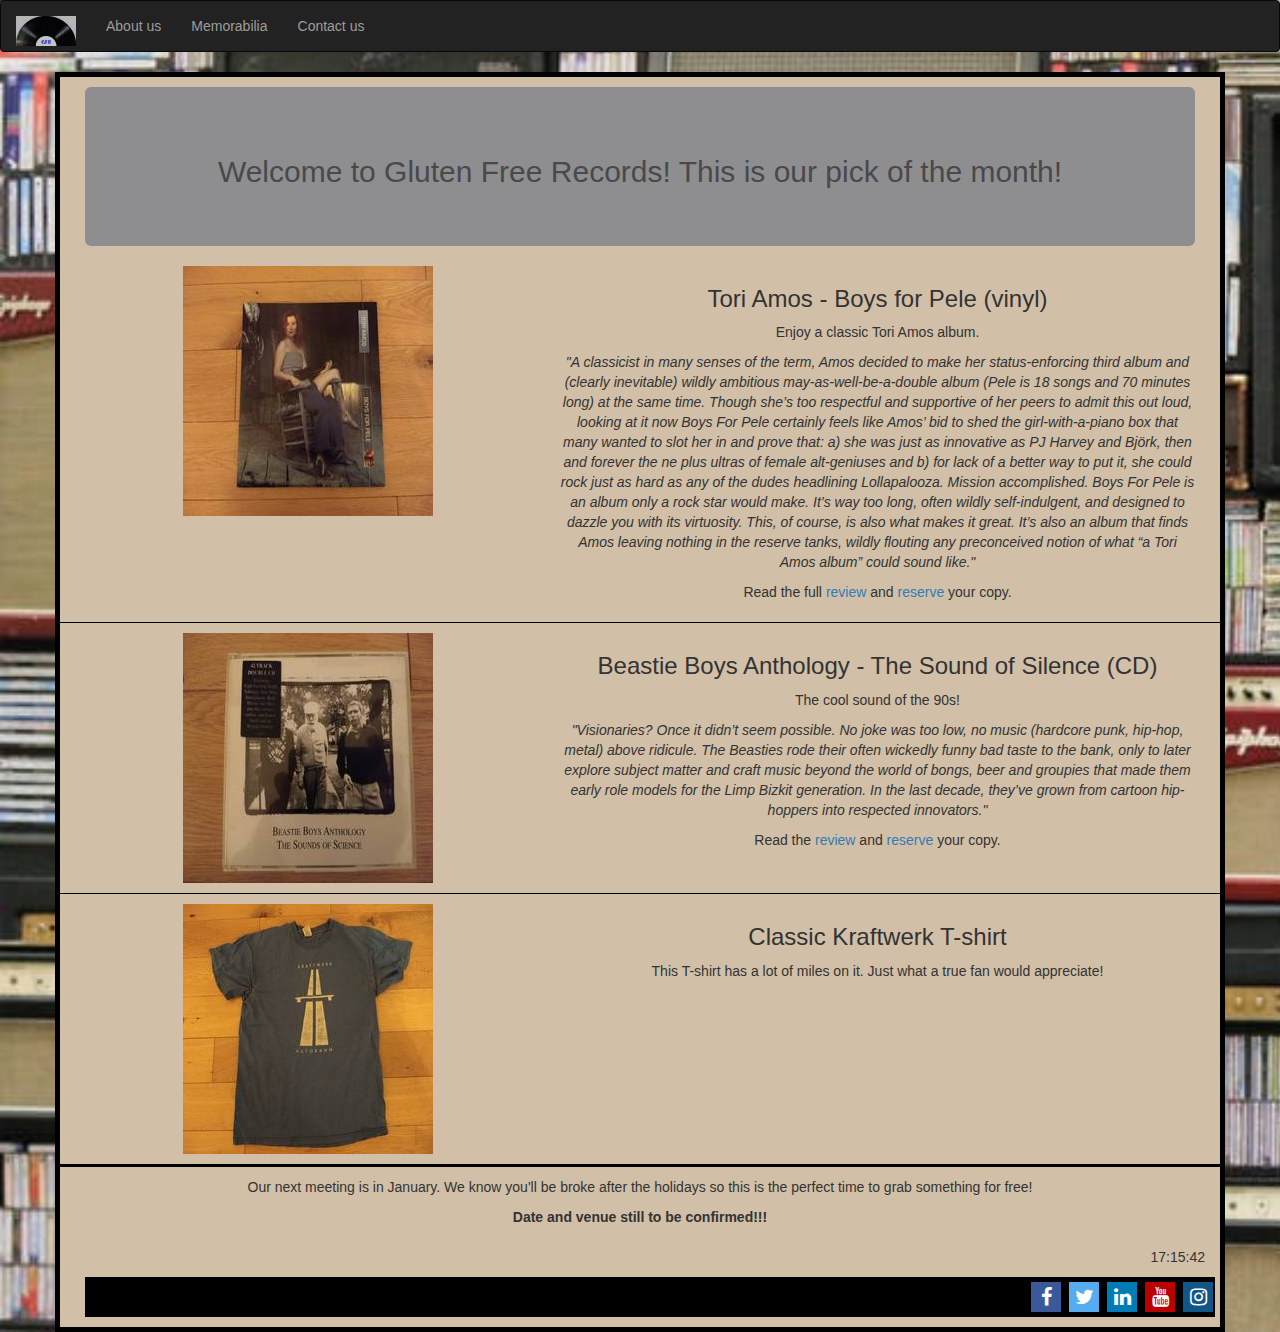
<file: index.html>
<!DOCTYPE html> 
<html lang="en"> 
	<head>
		
		<title>Glutenfree records</title>
		
		<meta charset="UTF-8">
		<!-- bootstrap -->
		<meta name="viewport" content="width=device-width, initial-scale=1">
		<link rel="stylesheet" href="https://maxcdn.bootstrapcdn.com/bootstrap/3.3.7/css/bootstrap.min.css">
		<script src="https://ajax.googleapis.com/ajax/libs/jquery/3.3.1/jquery.min.js"></script>
		<script src="https://maxcdn.bootstrapcdn.com/bootstrap/3.3.7/js/bootstrap.min.js"></script>		
				
		<!--[if lt IE 9]>
		<script src="http://html5shiv.googlecode.com/svn/trunk/html5.js"></script>
		<![endif]-->
		
		<!-- stylesheet for social media icons -->
		<link rel="stylesheet" href="https://cdnjs.cloudflare.com/ajax/libs/font-awesome/4.7.0/css/font-awesome.min.css">
		
		<link rel="stylesheet" href="external.css">
		
		<!-- javascript for the clock -->
		<script>
				function startTime() {
				var today = new Date();
				var h = today.getHours();
				var m = today.getMinutes();
				var s = today.getSeconds();
				m = checkTime(m);
				s = checkTime(s);
				document.getElementById('txt').innerHTML =
				h + ":" + m + ":" + s;
				var t = setTimeout(startTime, 500);
				}
				function checkTime(i) {
				if (i < 10) {i = "0" + i};  // add zero in front of numbers < 10
				return i;
				}
		</script>
		
	</head>
	
	<body onload="startTime()">		
		
		<!-- navigation bar code -->
		<nav class="navbar navbar-inverse">
			<div class="container-fluid">
				<div class="navbar-header">
					<a class="navbar-brand" href="index.html">
						<img src="images/logo.jpg" alt="Gluten-free Records" style="width:60px;height:30px;border:0;">
					</a>
				</div>
				<ul class="nav navbar-nav">
					<li> <a href="aboutus.html">About us</a></li>
					<li> <a href="memo1.html">Memorabilia</a></li>
					<li> <a href="contactus.html">Contact us</a></li>
				</ul>
			</div>
		</nav>
		
		<!-- main container -->
		<div class="container">
	
			<div class="jumbotron">
				<h2>Welcome to Gluten Free Records! This is our pick of the month!</h2> 
			</div>
			
			<div class="row divb">
				<div class="col-sm-5">
				<img src="images/tori1.jpg" alt="Tori Amos vynil">
				</div>
				<div class="col-sm-7">
				<h3>Tori Amos - Boys for Pele (vinyl) </h3>
				<p>Enjoy a classic Tori Amos album.</p>
				<p><i>"A classicist in many senses of the term, Amos decided to make her status-enforcing third album and (clearly inevitable) wildly ambitious may-as-well-be-a-double album (Pele is 18 songs and 70 minutes long) at the same time. Though she’s too respectful and supportive of her peers to admit this out loud, looking at it now Boys For Pele certainly feels like Amos’ bid to shed the girl-with-a-piano box that many wanted to slot her in and prove that: a) she was just as innovative as PJ Harvey and Björk, then and forever the ne plus ultras of female alt-geniuses and b) for lack of a better way to put it, she could rock just as hard as any of the dudes headlining Lollapalooza. Mission accomplished. Boys For Pele is an album only a rock star would make. It’s way too long, often wildly self-indulgent, and designed to dazzle you with its virtuosity. This, of course, is also what makes it great. It’s also an album that finds Amos leaving nothing in the reserve tanks, wildly flouting any preconceived notion of what “a Tori Amos album” could sound like."</i></p>
				<p>Read the full <a href="https://www.stereogum.com/1854738/boys-for-pele-turns-20/franchises/the-anniversary/">review</a> and <a href="contactus.html">reserve</a> your copy.</p>
				</div>
			</div>
			
			<div class="row divb">
				<div class="col-sm-5">
				<img src="images/beastie1.jpg" alt="Beastie Boys CD">
				</div>
				<div class="col-sm-7">
				<h3>Beastie Boys Anthology - The Sound of Silence (CD) </h3>
				<p>The cool sound of the 90s!</p>
				<p><i>"Visionaries? Once it didn’t seem possible. No joke was too low, no music (hardcore punk, hip-hop, metal) above ridicule. The Beasties rode their often wickedly funny bad taste to the bank, only to later explore subject matter and craft music beyond the world of bongs, beer and groupies that made them early role models for the Limp Bizkit generation. In the last decade, they’ve grown from cartoon hip-hoppers into respected innovators."</i></p>
				<p>Read the <a href="https://www.rollingstone.com/music/music-album-reviews/anthology-the-sounds-of-science-255513/">review</a> and <a href="contactus.html">reserve</a> your copy.</p>
				</div>
			</div>
			
			<div class="row divb">
				<div class="col-sm-5">
				<img src="images/kraftwerk1.jpg" alt="Kraftwerk T-shirt">
				</div>
				<div class="col-sm-7">
				<h3>Classic Kraftwerk T-shirt</h3>
				<p>This T-shirt has a lot of miles on it. Just what a true fan would appreciate!</p>
				</div>
			</div>
			
   			<div class="row divloc">
				<div class="col-sm-12">
				<p>Our next meeting is in January. We know you'll be broke after the holidays so this is the perfect time to grab something for free!</p> 
				<p><b>Date and venue still to be confirmed!!!</b></p> 
				</div>
			</div>
			
			<!-- clock -->
			<div id="txt"></div>
			
			<!-- social media icons -->
			<div class="footer">
				<p>
				<a href="https://www.facebook.com/" class="fa fa-facebook"></a>
				<a href="https://twitter.com/" class="fa fa-twitter"></a>
				<a href="https://www.linkedin.com/" class="fa fa-linkedin"></a>
				<a href="https://www.youtube.com/" class="fa fa-youtube"></a>
				<a href="https://www.instagram.com/" class="fa fa-instagram"></a>
				</p>
			</div>	
			
		</div>
		
		
		
			
			
	</body>

</html>
</file>
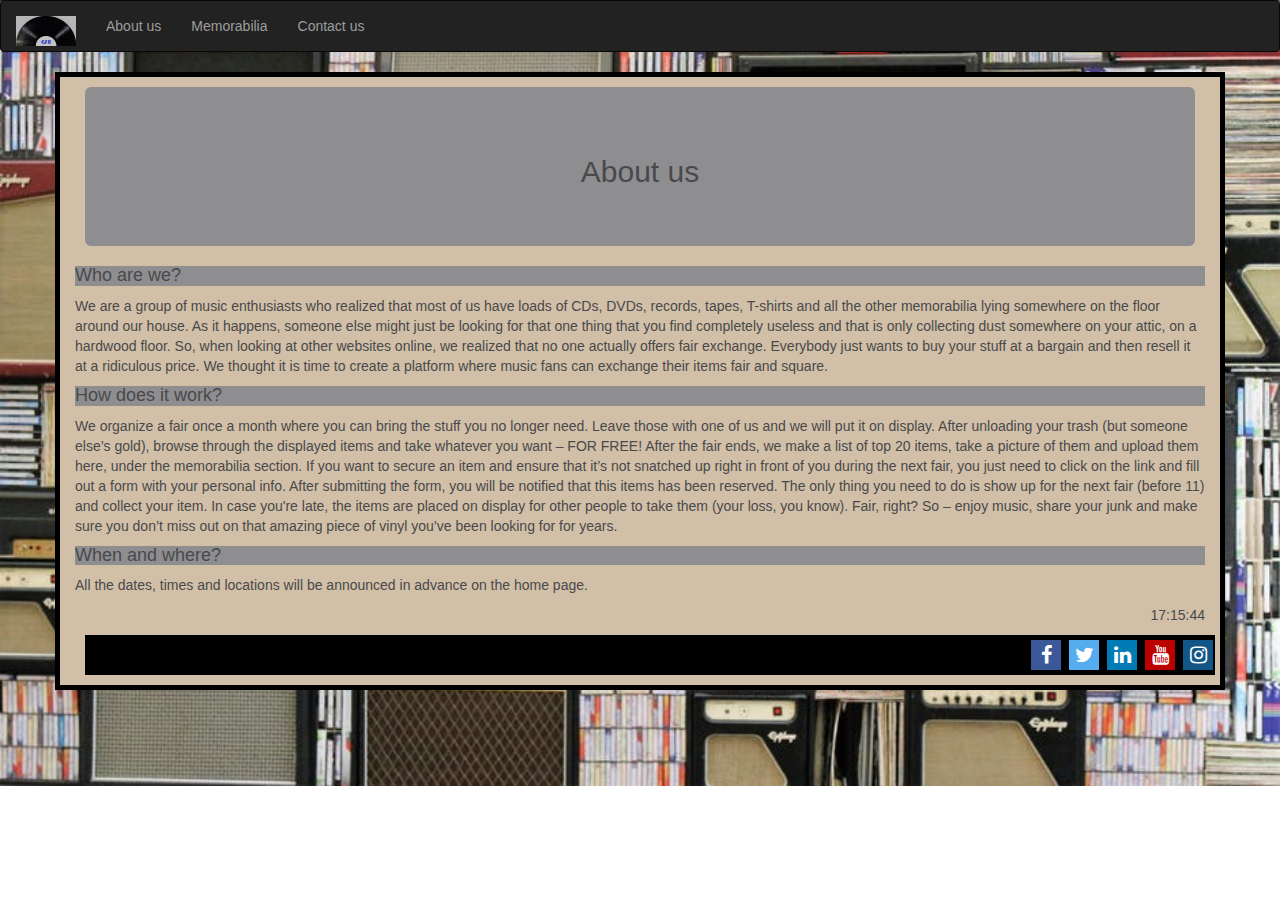
<file: aboutus.html>
<!DOCTYPE html> 
<html lang="en"> 
	<head>
		
		<title>About us</title>
		
		<meta charset="UTF-8">
		<!-- bootstrap -->
		<meta name="viewport" content="width=device-width, initial-scale=1">
		<link rel="stylesheet" href="https://maxcdn.bootstrapcdn.com/bootstrap/3.3.7/css/bootstrap.min.css">
		<script src="https://ajax.googleapis.com/ajax/libs/jquery/3.3.1/jquery.min.js"></script>
		<script src="https://maxcdn.bootstrapcdn.com/bootstrap/3.3.7/js/bootstrap.min.js"></script>		
				
		<!--[if lt IE 9]>
		<script src="http://html5shiv.googlecode.com/svn/trunk/html5.js"></script>
		<![endif]-->
		
		<!-- stylesheet for social media icons -->
		<link rel="stylesheet" href="https://cdnjs.cloudflare.com/ajax/libs/font-awesome/4.7.0/css/font-awesome.min.css">
		
		<link rel="stylesheet" href="external.css">
		
		<!-- javascript for the clock -->
		<script>
				function startTime() {
				var today = new Date();
				var h = today.getHours();
				var m = today.getMinutes();
				var s = today.getSeconds();
				m = checkTime(m);
				s = checkTime(s);
				document.getElementById('txt').innerHTML =
				h + ":" + m + ":" + s;
				var t = setTimeout(startTime, 500);
				}
				function checkTime(i) {
				if (i < 10) {i = "0" + i};  // add zero in front of numbers < 10
				return i;
				}
		</script>
		
	</head>
	
<body onload="startTime()">	
		
		<!-- navigation bar code -->
		<nav class="navbar navbar-inverse">
			<div class="container-fluid">
				<div class="navbar-header">
					<a class="navbar-brand" href="index.html">
						<img src="images/logo.jpg" alt="Gluten-free Records" style="width:60px;height:30px;border:0;">
					</a>
				</div>
				<ul class="nav navbar-nav">
					<li> <a href="aboutus.html">About us</a></li>
					<li> <a href="memo1.html">Memorabilia</a></li>
					<li> <a href="contactus.html">Contact us</a></li>
				</ul>
			</div>
		</nav>
		
		<!-- main container -->
		<div class="container">
	
			<div class="jumbotron">
				<h2>About us</h2> 
			</div>
  
   			<div class="row">
				<div class="abus col-sm-12">
					<h4>Who are we?</h4>
						<p>We are a group of music enthusiasts who realized that most of us have loads of CDs, DVDs, records, tapes, T-shirts and all the other memorabilia lying somewhere on the floor around our house. As it happens, someone else might just be looking for that one thing that you find completely useless and that is only collecting dust somewhere on your attic, on a hardwood floor. 
							So, when looking at other websites online, we realized that no one actually offers fair exchange. Everybody just wants to buy your stuff at a bargain and then resell it at a ridiculous price. We thought it is time to create a platform where music fans can exchange their items fair and square.</p>  

					<h4>How does it work?</h4>
						<p>We organize a fair once a month where you can bring the stuff you no longer need. Leave those with one of us and we will put it on display. After unloading your trash (but someone else’s gold), browse through the displayed items and take whatever you want – FOR FREE! 
							After the fair ends, we make a list of top 20 items, take a picture of them and upload them here, under the memorabilia section. If you want to secure an item and ensure that it’s not snatched up right in front of you during the next fair, you just need to click on the link and fill out a form with your personal info. After submitting the form, you will be notified that this items has been reserved. The only thing you need to do is show up for the next fair (before 11) and collect your item. In case you're late, the items are placed on display for other people to take them (your loss, you know). Fair, right?
							So – enjoy music, share your junk and make sure you don’t miss out on that amazing piece of vinyl you’ve been looking for for years.</p>

					<h4>When and where?</h4>
					<p>All the dates, times and locations will be announced in advance on the home page.</p> 
					
					<!-- clock -->
					<div id="txt"></div>
					
				</div>
				
			</div>
			
			<!-- social media icons -->
			<div class="footer">
				<p>
					<a href="https://www.facebook.com/" class="fa fa-facebook"></a>
					<a href="https://twitter.com/" class="fa fa-twitter"></a>
					<a href="https://www.linkedin.com/" class="fa fa-linkedin"></a>
					<a href="https://www.youtube.com/" class="fa fa-youtube"></a>
					<a href="https://www.instagram.com/" class="fa fa-instagram"></a>
				</p>
			</div>	
			
		</div>
	
	</body>

</html>
</file>
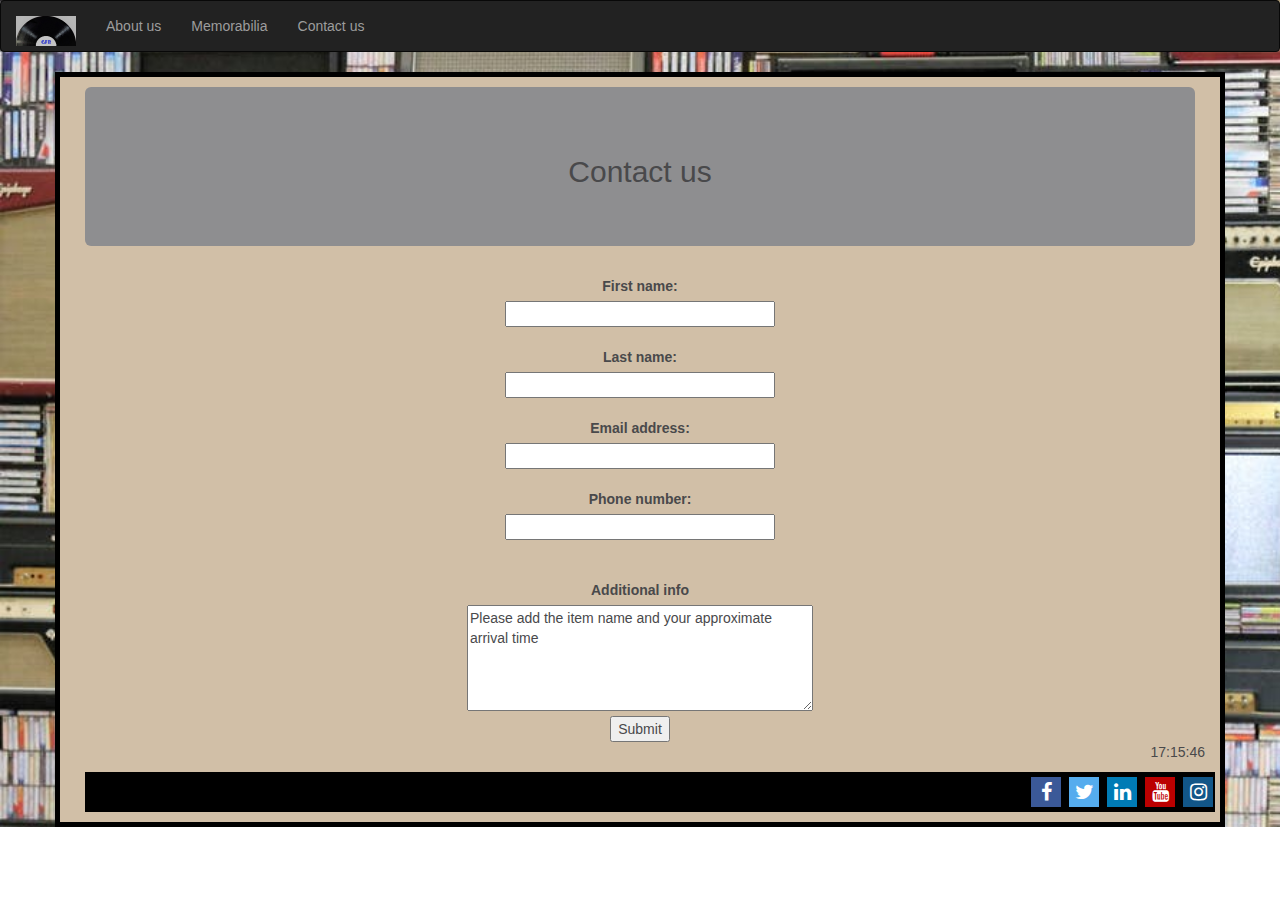
<file: contactus.html>
<!DOCTYPE html> 
<html lang="en"> 
	<head>
		
		<title>Contact us</title>
		
		<meta charset="UTF-8">
		<!-- bootstrap -->
		<meta name="viewport" content="width=device-width, initial-scale=1">
		<link rel="stylesheet" href="https://maxcdn.bootstrapcdn.com/bootstrap/3.3.7/css/bootstrap.min.css">
		<script src="https://ajax.googleapis.com/ajax/libs/jquery/3.3.1/jquery.min.js"></script>
		<script src="https://maxcdn.bootstrapcdn.com/bootstrap/3.3.7/js/bootstrap.min.js"></script>		
				
		<!--[if lt IE 9]>
		<script src="http://html5shiv.googlecode.com/svn/trunk/html5.js"></script>
		<![endif]-->
		
		<!-- stylesheet for social media icons -->
		<link rel="stylesheet" href="https://cdnjs.cloudflare.com/ajax/libs/font-awesome/4.7.0/css/font-awesome.min.css">
		
		<link rel="stylesheet" href="external.css">

		<!-- javascript for the clock -->
		<script>
				function startTime() {
				var today = new Date();
				var h = today.getHours();
				var m = today.getMinutes();
				var s = today.getSeconds();
				m = checkTime(m);
				s = checkTime(s);
				document.getElementById('txt').innerHTML =
				h + ":" + m + ":" + s;
				var t = setTimeout(startTime, 500);
				}
				function checkTime(i) {
				if (i < 10) {i = "0" + i};  // add zero in front of numbers < 10
				return i;
				}
		</script>
		
		<!-- javascript for the confirmation box -->
		<script>
				function myAlert() {
				alert("Your request has been submitted!");
				}
		</script>
				
	</head>

	<body onload="startTime()">	
	
		<!-- navigation bar code -->
		<nav class="navbar navbar-inverse">
			<div class="container-fluid">
				<div class="navbar-header">
					<a class="navbar-brand" href="index.html">
						<img src="images/logo.jpg" alt="Gluten-free Records" style="width:60px;height:30px;border:0;">
					</a>
				</div>
				<ul class="nav navbar-nav">
					<li> <a href="aboutus.html">About us</a></li>
					<li> <a href="memo1.html">Memorabilia</a></li>
					<li> <a href="contactus.html">Contact us</a></li>
				</ul>
			</div>
		</nav>
		
		<!-- main container -->
		<div class="container">
	
			<div class="jumbotron">
				<h2>Contact us</h2> 
			</div>
  
   			<div class="row">
				<div class="col-sm-12 cont">
					
					<!-- form code --> 
					<form action="MAILTO:skeletor143@gmail.com" method="post" enctype="text/plain">
					<br/>
						
						<label>First name:	</label> <br/>
						<input type="text" name="fname" size="30" maxlength="30"/>
						<br/> <br/>
			
						<label>Last name:	</label> <br/>
						<input type="text" name="flname" size="30" maxlength="30"/>
						<br/>  <br/>
			
						<label>Email address:	</label> <br/>
						<input type="text" name="email" size="30" maxlength="50"/>
						<br/>  <br/>
			
						<label>Phone number:	</label> <br/>
						<input type="text" name="phnbr" size="30" maxlength="15"/> <br/>
						<br/> <br/>
						
						<label>Additional info</label><br />
						<textarea rows="5" cols="40">Please add the item name and your approximate arrival time</textarea> <br />
						
					
						<input name="sbutton" type="submit" value="Submit" onclick="myAlert()"/>
						
						
					</form>
					
					<!-- clock -->
					<div id="txt"></div>
					
				</div>
										
			</div>
			
			<!-- social media icons -->			
			<div class="footer">
				<p>
					<a href="https://www.facebook.com/" class="fa fa-facebook"></a>
					<a href="https://twitter.com/" class="fa fa-twitter"></a>
					<a href="https://www.linkedin.com/" class="fa fa-linkedin"></a>
					<a href="https://www.youtube.com/" class="fa fa-youtube"></a>
					<a href="https://www.instagram.com/" class="fa fa-instagram"></a>
				</p>
			</div>	
			
		</div>
	
	</body>

</html>
</file>
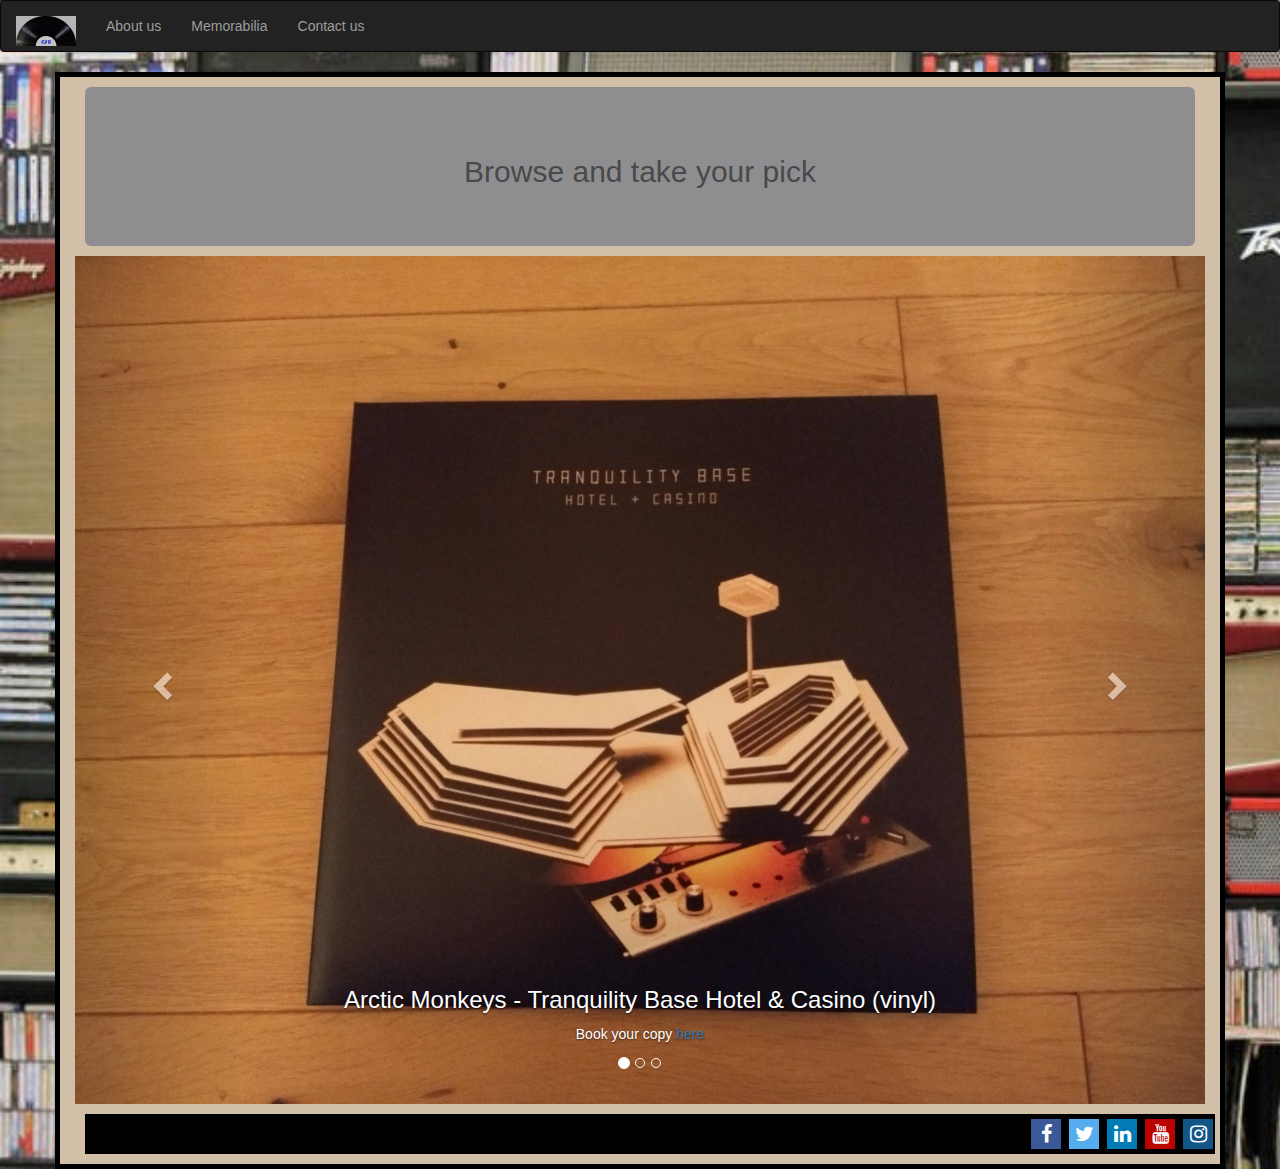
<file: memo1.html>
<!DOCTYPE html> 
<html lang="en"> 
	<head>
		
		<title>Memorabilia</title>
		
		<meta charset="UTF-8">
		
		<!-- bootstrap -->
		<meta name="viewport" content="width=device-width, initial-scale=1">
		<link rel="stylesheet" href="https://maxcdn.bootstrapcdn.com/bootstrap/3.3.7/css/bootstrap.min.css">
		<script src="https://ajax.googleapis.com/ajax/libs/jquery/3.3.1/jquery.min.js"></script>
		<script src="https://maxcdn.bootstrapcdn.com/bootstrap/3.3.7/js/bootstrap.min.js"></script>		
				
		<!--[if lt IE 9]>
		<script src="http://html5shiv.googlecode.com/svn/trunk/html5.js"></script>
		<![endif]-->
		
		<!-- stylesheet for social media icons -->
		<link rel="stylesheet" href="https://cdnjs.cloudflare.com/ajax/libs/font-awesome/4.7.0/css/font-awesome.min.css">
		
		<link rel="stylesheet" href="external.css">

		
	</head>
	
	<body>		
		<!-- navigation bar code -->
		<nav class="navbar navbar-inverse">
			<div class="container-fluid">
				<div class="navbar-header">
					<a class="navbar-brand" href="index.html">
						<img src="images/logo.jpg" alt="Gluten-free Records" style="width:60px;height:30px;border:0;">
					</a>
				</div>
				<ul class="nav navbar-nav">
					<li> <a href="aboutus.html">About us</a></li>
					<li> <a href="memo1.html">Memorabilia</a></li>
					<li> <a href="contactus.html">Contact us</a></li>
				</ul>
			</div>
		</nav>
		
		<!-- main container -->
		<div class="container">
	
			<div class="jumbotron">
				<h2>Browse and take your pick</h2> 
			</div>
			
			<!-- carousel code -->
   			<div id="myCarousel" class="carousel slide" data-ride="carousel">
			<!-- Indicators -->
				<ol class="carousel-indicators">
					<li data-target="#myCarousel" data-slide-to="0" class="active"></li>
					<li data-target="#myCarousel" data-slide-to="1"></li>
					<li data-target="#myCarousel" data-slide-to="2"></li>
				</ol>

			<!-- Wrapper for slides -->
			<div class="carousel-inner">
				<div class="item active">
				<img src="images/arctics.jpg" alt="Arctic Monkeys - Tranquility Base Hotel & Casino (vinyl)">
				<div class="carousel-caption">
				<h3>Arctic Monkeys - Tranquility Base Hotel & Casino (vinyl)</h3>
				<p>Book your copy <a href="contactus.html">here</a></p>
				</div>
			</div>

			<div class="item">
				<img src="images/brel.jpg" alt="Jacques Brel - Ne Me Quitte Pas (CD)">
				<div class="carousel-caption">
				<h3>Jacques Brel - Ne Me Quitte Pas (CD)</h3>
				<p>Book your copy <a href="contactus.html">here</a></p>
				</div>
			</div>

			<div class="item">
				<img src="images/beatles.jpg" alt="The Beatles - Sgt Pepper's Lonely Hearts Club Band (CD)">
				<div class="carousel-caption">
				<h3>The Beatles - Sgt Pepper's Lonely Hearts Club Band (CD)</h3>
				<p>Book your copy <a href="contactus.html">here</a></p>
				</div>
			</div>
	
			<div class="item">
				<img src="images/belle.jpg" alt="Belle and Sebastian T-shirt (XL)">
				<div class="carousel-caption">
				<h3>Belle and Sebastian T-shirt (XL)</h3>
				<p>Book your copy <a href="contactus.html">here</a></p>
				</div>
			</div>
	
			<div class="item">
				<img src="images/duke.jpg" alt="Duke Special - Adventures in Gramophone (CD)">
				<div class="carousel-caption">
				<h3>Duke Special - Adventures in Gramophone (CD)</h3>
				<p>Book your copy <a href="contactus.html">here</a></p>
				</div>
			</div>
	
			<div class="item">
				<img src="images/joanna.jpg" alt="Joanna Newsom - The Milk-Eyed Mender (CD)">
				<div class="carousel-caption">
				<h3>Joanna Newsom - The Milk-Eyed Mender (CD)</h3>
				<p>Book your copy <a href="contactus.html">here</a></p>
				</div>
			</div>
	
			<div class="item">
				<img src="images/kanye.jpg" alt="Kanye West - 808s & Heartbreak (vinyl)">
				<div class="carousel-caption">
				<h3>Kanye West - 808s & Heartbreak (vinyl)</h3>
				<p>Book your copy <a href="contactus.html">here</a></p>
				</div>
			</div>
	
			<div class="item">
				<img src="images/kraftwerk.jpg" alt="Kraftwerk T-Shirt (L)">
				<div class="carousel-caption">
				<h3>Kraftwerk T-Shirt (L)</h3>
				<p>Book your copy <a href="contactus.html">here</a></p>
				</div>
			</div>
	
			<div class="item">
				<img src="images/michael.jpg" alt="Michael Jackson - Thriller (vinyl)">
				<div class="carousel-caption">
				<h3>Michael Jackson - Thriller (vinyl)</h3>
				<p>Book your copy <a href="contactus.html">here</a></p>
				</div>
			</div>
	
			<div class="item">
				<img src="images/tori.jpg" alt="Tori Amors - Boys for Pele (vinyl)">
				<div class="carousel-caption">
				<h3>Tori Amors - Boys for Pele (vinyl)</h3>
				<p>Book your copy <a href="contactus.html">here</a></p>
				</div>
			</div>
	
			<div class="item">
				<img src="images/mike.jpg" alt="Mike Oldfield - Tubular Bells (vinyl)">
				<div class="carousel-caption">
				<h3>Mike Oldfield - Tubular Bells (vinyl)</h3>
				<p>Book your copy <a href="contactus.html">here</a></p>
				</div>
			</div>
	
			<div class="item">
				<img src="images/miles.jpg" alt="Miles Davis - Kind of Blue (CD)">
				<div class="carousel-caption">
				<h3>Miles Davis - Kind of Blue (CD)</h3>
				<p>Book your copy <a href="contactus.html">here</a></p>
				</div>
			</div>
	
			<div class="item">
				<img src="images/beastie.jpg" alt="Beastie Boys Anthology - The Sound of Silence (CD)">
				<div class="carousel-caption">
				<h3>Beastie Boys Anthology - The Sound of Silence (CD)</h3>
				<p>Book your copy <a href="contactus.html">here</a></p>
				</div>
			</div>
	
			<div class="item">
				<img src="images/morrissey.jpg" alt="Morrissey - The HMV / Parlaphone Singles 88-95 (CD)">
				<div class="carousel-caption">
				<h3>Morrissey - The HMV / Parlaphone Singles 88-95 (CD)</h3>
				<p>Book your copy <a href="contactus.html">here</a></p>
				</div>
			</div>
	
			<div class="item">
				<img src="images/pet.jpg" alt="Pet Shop Boys - Disco (vinyl)">
				<div class="carousel-caption">
				<h3>Pet Shop Boys - Disco (vinyl)</h3>
				<p>Book your copy <a href="contactus.html">here</a></p>
				</div>
			</div>
	
			<div class="item">
				<img src="images/sharon.jpg" alt="Sharon Van Etten - Tramp (vinyl)">
				<div class="carousel-caption">
				<h3>Sharon Van Etten - Tramp (vinyl) </h3>
				<p>Book your copy <a href="contactus.html">here</a></p>
				</div>
			</div>
	
			<div class="item">
				<img src="images/u2.jpg" alt="U2 - With or Without You (vinyl)">
				<div class="carousel-caption">
				<h3>U2 - With or Without You (vinyl)</h3>
				<p>Book your copy <a href="contactus.html">here</a></p>
				</div>
			</div>
	
			<div class="item">
				<img src="images/u2t.jpg" alt="U2 T-shirt (L)">
				<div class="carousel-caption">
				<h3>U2 T-shirt (L) </h3>
				<p>Book your copy <a href="contactus.html">here</a></p>
				</div>
			</div>
	
			<div class="item">
				<img src="images/wolf.jpg" alt="Wolfmother - Wolfmother (CD)">
				<div class="carousel-caption">
				<h3>Wolfmother - Wolfmother (CD)</h3>
				<p>Book your copy <a href="contactus.html">here</a></p>
				</div>
			</div>
	
			<div class="item">
				<img src="images/equalizer.jpg" alt="Graphic Equalizer T-shirt (L)">
				<div class="carousel-caption">
				<h3>Graphic Equalizer T-shirt (L)</h3>
				<p>Book your copy <a href="contactus.html">here</a></p>
				</div>
			</div>
		</div>

			<!-- Left and right controls -->
			<a class="left carousel-control" href="#myCarousel" role="button">
				<span class="glyphicon glyphicon-chevron-left" aria-hidden="true"></span>
				<span class="sr-only">Previous</span>
			</a>
			<a class="right carousel-control" href="#myCarousel" role="button">
				<span class="glyphicon glyphicon-chevron-right" aria-hidden="true"></span>
				<span class="sr-only">Next</span>
			</a>
		</div>

			<!-- javascript codes for the slider -->
			<script>
				$(document).ready(function(){
				// Activate Carousel
				$("#myCarousel").carousel();
    
				// Enable Carousel Indicators
				$(".item1").click(function(){
				$("#myCarousel").carousel(0);
				});
				$(".item2").click(function(){
				$("#myCarousel").carousel(1);
				});
				$(".item3").click(function(){
				$("#myCarousel").carousel(2);
				});
				$(".item4").click(function(){
				$("#myCarousel").carousel(3);
				});
    
				// Enable Carousel Controls
				$(".left").click(function(){
				$("#myCarousel").carousel("prev");
				});
				$(".right").click(function(){
				$("#myCarousel").carousel("next");
				});
				});
			</script>

				
			
			<!-- social media icons -->				
			<div class="footer">
				<p>
					<a href="https://www.facebook.com/" class="fa fa-facebook"></a>
					<a href="https://twitter.com/" class="fa fa-twitter"></a>
					<a href="https://www.linkedin.com/" class="fa fa-linkedin"></a>
					<a href="https://www.youtube.com/" class="fa fa-youtube"></a>
					<a href="https://www.instagram.com/" class="fa fa-instagram"></a>
				</p>
			</div>	
			
	</div>
		
		
	</body>

</html>
</file>
<file: external.css>
/* default settings for the website */
		body {
			background: url(images/background.jpeg);
			background-repeat: no-repeat;
			background-size: cover;
			} 
				
		/* default settings for the body */			
		.container {
			background-color: #d1bfa7;
			border:5px solid black;	
			}
		
		/* default settings for the page title */
		.jumbotron { 
			margin: 10px 10px 10px 10px;
			text-align: center;
			background-color: #8e8e90;
			color: #49494b; 
			}
		
		/* styles the pick of the month section */
		.divb {
			position: relative;
			padding: 10px 10px 10px 10px; 
			text-align: center;
			border-bottom: 1px solid black;
			}
		
		/* next meeting / map section styling */
		.divloc {
			position: relative;
			padding: 10px 10px 10px 10px;
			text-align: center;
			border-top: 2px solid black;
			}
		
		/* centers google maps location */		
		.gmap_canvas {
			text-align: center; 
			}
		
		/* styles titles under about us */		
		h4 {
			background-color: #8e8e90;
			}
		
		/* styles the color of the letters */
		.abus {
			color: #49494b; 
			}
		
		/* styles the contact us section */
		.cont { 		
			text-align: center;
			color: #49494b; 
			}
		
		/* clock positioning */
		#txt {
			text-align: right;
			}
		
		/* styles the footer section */
		.footer { 
			margin: 10px;
			width: 100%;
			background-color: black;
			color: white;
			text-align: right;
			}
			
		/* styles the social media icons section */
		.fa {
			padding: 5px;
			font-size: 20px;
			width: 30px;
			text-align: center;
			text-decoration: none;
			margin: 5px 2px;
			}

		.fa-facebook {
			background: #3B5998;
			color: white;
			}

		.fa-twitter {
			background: #55ACEE;
			color: white;
			}

		.fa-linkedin {
			background: #007bb5;
			color: white;
			}

		.fa-youtube {
			background: #bb0000;
			color: white;
			}

		.fa-instagram {
			background: #125688;
			color: white;
			}
</file>
